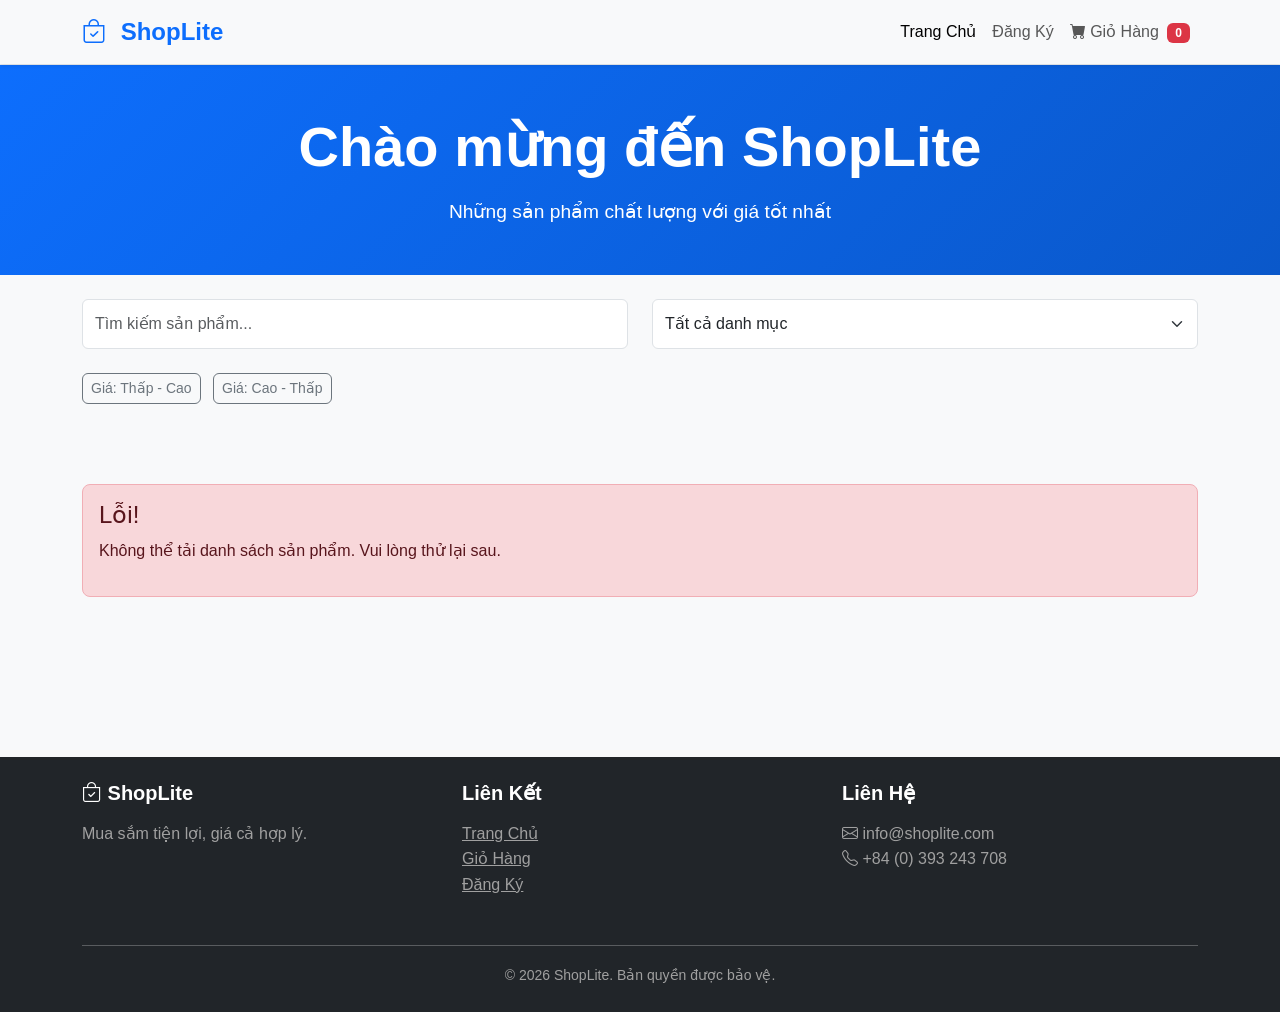
<file: index.html>
<!DOCTYPE html>
<html lang="vi">
<head>
    <meta charset="UTF-8">
    <meta name="viewport" content="width=device-width, initial-scale=1.0">
    <title>ShopLite - Trang Chủ</title>
    <!-- Bootstrap 5 CDN -->
    <link href="https://cdn.jsdelivr.net/npm/bootstrap@5.3.0/dist/css/bootstrap.min.css" rel="stylesheet">
    <!-- Bootstrap Icons -->
    <link href="https://cdn.jsdelivr.net/npm/bootstrap-icons@1.10.0/font/bootstrap-icons.css" rel="stylesheet">
    <!-- Custom CSS -->
    <link rel="stylesheet" href="css/style.css">
</head>
<body>
    <!-- Header / Navbar -->
    <header>
        <nav class="navbar navbar-expand-lg navbar-light bg-light shadow-sm">
            <div class="container">
                <a class="navbar-brand fw-bold" href="index.html">
                    <i class="bi bi-bag-check"></i> ShopLite
                </a>
                <button class="navbar-toggler" type="button" data-bs-toggle="collapse" data-bs-target="#navbarNav">
                    <span class="navbar-toggler-icon"></span>
                </button>
                <div class="collapse navbar-collapse" id="navbarNav">
                    <ul class="navbar-nav ms-auto">
                        <li class="nav-item">
                            <a class="nav-link active" href="index.html">Trang Chủ</a>
                        </li>
                        <li class="nav-item">
                            <a class="nav-link" href="register.html">Đăng Ký</a>
                        </li>
                        <li class="nav-item">
                            <a class="nav-link" href="cart.html">
                                <i class="bi bi-cart-fill"></i> Giỏ Hàng
                                <span class="badge bg-danger" id="cart-count">0</span>
                            </a>
                        </li>
                    </ul>
                </div>
            </div>
        </nav>
    </header>

    <!-- Main Content -->
    <main>
        <!-- Hero Section -->
        <section class="hero bg-primary text-white py-5">
            <div class="container text-center">
                <h1 class="display-4 fw-bold mb-3">Chào mừng đến ShopLite</h1>
                <p class="lead mb-0">Những sản phẩm chất lượng với giá tốt nhất</p>
            </div>
        </section>

        <!-- Filter Section -->
        <section class="py-4">
            <div class="container">
                <div class="row mb-4">
                    <div class="col-md-6">
                        <input type="text" id="search-input" class="form-control" placeholder="Tìm kiếm sản phẩm...">
                    </div>
                    <div class="col-md-6">
                        <select id="category-filter" class="form-select">
                            <option value="">Tất cả danh mục</option>
                        </select>
                    </div>
                </div>
                <!-- Sort Options -->
                <div class="row mb-4">
                    <div class="col-auto">
                        <button class="btn btn-outline-secondary btn-sm" id="sort-asc">Giá: Thấp - Cao</button>
                        <button class="btn btn-outline-secondary btn-sm" id="sort-desc">Giá: Cao - Thấp</button>
                    </div>
                </div>
            </div>
        </section>

        <!-- Loading State -->
        <section id="loading" class="d-none text-center py-5">
            <div class="spinner-border text-primary" role="status">
                <span class="visually-hidden">Đang tải...</span>
            </div>
            <p class="mt-2">Đang tải sản phẩm...</p>
        </section>

        <!-- Error State -->
        <section id="error" class="d-none">
            <div class="container">
                <div class="alert alert-danger mt-4" role="alert">
                    <h4 class="alert-heading">Lỗi!</h4>
                    <p id="error-message">Không thể tải sản phẩm. Vui lòng thử lại sau.</p>
                </div>
            </div>
        </section>

        <!-- Product Grid -->
        <section class="py-4">
            <div class="container">
                <div id="product-grid" class="row g-3">
                    <!-- Products will be rendered here -->
                </div>
                    <!-- Pagination -->
                <nav aria-label="Page navigation" class="mt-5">
                    <ul class="pagination justify-content-center" id="pagination">
                        <!-- JS sẽ render các nút số trang vào đây -->
                    </ul>
                </nav>                
            </div>
        </section>

        <!-- Empty State -->
        <section id="empty-state" class="d-none text-center py-5">
            <p class="text-muted">Không tìm thấy sản phẩm nào.</p>
        </section>
    </main>

    <!-- Footer -->
    <footer class="bg-dark text-white py-4 mt-5">
        <div class="container">
            <div class="row">
                <div class="col-md-4 mb-3">
                    <h5><i class="bi bi-bag-check"></i> ShopLite</h5>
                    <p class="text-muted">Mua sắm tiện lợi, giá cả hợp lý.</p>
                </div>
                <div class="col-md-4 mb-3">
                    <h5>Liên Kết</h5>
                    <ul class="list-unstyled text-muted">
                        <li><a href="index.html" class="text-muted">Trang Chủ</a></li>
                        <li><a href="cart.html" class="text-muted">Giỏ Hàng</a></li>
                        <li><a href="register.html" class="text-muted">Đăng Ký</a></li>
                    </ul>
                </div>
                <div class="col-md-4 mb-3">
                    <h5>Liên Hệ</h5>
                    <p class="text-muted">
                        <i class="bi bi-envelope"></i> info@shoplite.com<br>
                        <i class="bi bi-telephone"></i> +84 (0) 393 243 708
                    </p>
                </div>
            </div>
            <hr class="bg-secondary">
            <div class="text-center text-muted">
                <small>&copy; 2026 ShopLite. Bản quyền được bảo vệ.</small>
            </div>
        </div>
    </footer>

    <!-- Bootstrap JS -->
    <script src="https://cdn.jsdelivr.net/npm/bootstrap@5.3.0/dist/js/bootstrap.bundle.min.js"></script>
    <!-- Custom JS -->
    <script src="js/api.js"></script>
    <script src="js/utils.js"></script>
    <script src="js/cart.js"></script>
    <script src="js/main.js"></script>
</body>
</html>
</file>
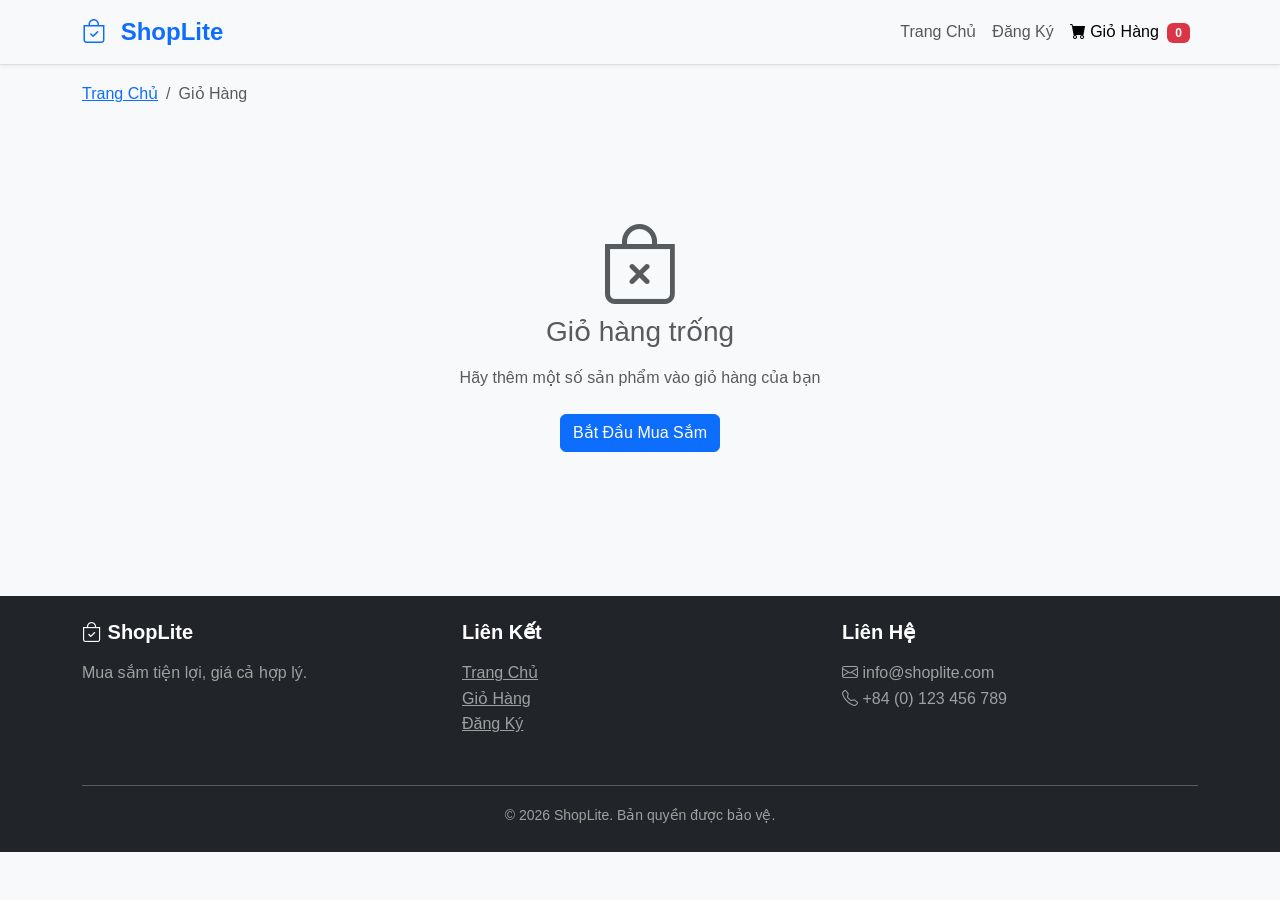
<file: cart.html>
<!DOCTYPE html>
<html lang="vi">
<head>
    <meta charset="UTF-8">
    <meta name="viewport" content="width=device-width, initial-scale=1.0">
    <title>ShopLite - Giỏ Hàng</title>
    <!-- Bootstrap 5 CDN -->
    <link href="https://cdn.jsdelivr.net/npm/bootstrap@5.3.0/dist/css/bootstrap.min.css" rel="stylesheet">
    <!-- Bootstrap Icons -->
    <link href="https://cdn.jsdelivr.net/npm/bootstrap-icons@1.10.0/font/bootstrap-icons.css" rel="stylesheet">
    <!-- Custom CSS -->
    <link rel="stylesheet" href="css/style.css">
</head>
<body>
    <!-- Header / Navbar -->
    <header>
        <nav class="navbar navbar-expand-lg navbar-light bg-light shadow-sm">
            <div class="container">
                <a class="navbar-brand fw-bold" href="index.html">
                    <i class="bi bi-bag-check"></i> ShopLite
                </a>
                <button class="navbar-toggler" type="button" data-bs-toggle="collapse" data-bs-target="#navbarNav">
                    <span class="navbar-toggler-icon"></span>
                </button>
                <div class="collapse navbar-collapse" id="navbarNav">
                    <ul class="navbar-nav ms-auto">
                        <li class="nav-item">
                            <a class="nav-link" href="index.html">Trang Chủ</a>
                        </li>
                        <li class="nav-item">
                            <a class="nav-link" href="register.html">Đăng Ký</a>
                        </li>
                        <li class="nav-item">
                            <a class="nav-link active" href="cart.html">
                                <i class="bi bi-cart-fill"></i> Giỏ Hàng
                                <span class="badge bg-danger" id="cart-count">0</span>
                            </a>
                        </li>
                    </ul>
                </div>
            </div>
        </nav>
    </header>

    <!-- Main Content -->
    <main>
        <!-- Breadcrumb -->
        <section class="py-3 bg-light">
            <div class="container">
                <nav aria-label="breadcrumb">
                    <ol class="breadcrumb mb-0">
                        <li class="breadcrumb-item"><a href="index.html">Trang Chủ</a></li>
                        <li class="breadcrumb-item active">Giỏ Hàng</li>
                    </ol>
                </nav>
            </div>
        </section>

        <!-- Cart Content -->
        <section class="py-5">
            <div class="container">
                <!-- Cart Items -->
                <div id="cart-items" class="d-none">
                    <div class="row">
                        <!-- Cart Items List -->
                        <div class="col-lg-8">
                            <div class="d-flex align-items-center justify-content-between mb-3">
                                <h5 class="mb-0">Sản phẩm trong giỏ</h5>
                                <span class="text-muted small" id="cart-item-count-label"></span>
                            </div>

                            <div id="cart-list-desktop" class="cart-list">
                                <!-- Cart items will be rendered here -->
                            </div>
                        </div>

                        <!-- Cart Summary -->
                        <div class="col-lg-4">
                            <div class="card">
                                <div class="card-body">
                                    <h5 class="card-title mb-4">Tổng Hóa Đơn</h5>
                                    <div class="d-flex justify-content-between mb-2">
                                        <span>Tổng tiền hàng:</span>
                                        <span id="subtotal">0 đ</span>
                                    </div>
                                    <div class="d-flex justify-content-between mb-3">
                                        <span>Phí vận chuyển:</span>
                                        <span id="shipping">0 đ</span>
                                    </div>
                                    <hr>
                                    <div class="d-flex justify-content-between mb-4">
                                        <strong>Tổng cộng:</strong>
                                        <strong id="total-price">0 đ</strong>
                                    </div>
                                    <button class="btn btn-primary w-100 mb-2">Thanh Toán</button>
                                    <a href="index.html" class="btn btn-outline-secondary w-100">Tiếp Tục Mua Sắm</a>
                                    <button class="btn btn-danger w-100 mt-2" id="clear-cart-btn">Xóa Giỏ Hàng</button>
                                </div>
                            </div>
                        </div>
                    </div>
                </div>

                <!-- Empty Cart -->
                <div id="empty-cart" class="text-center py-5">
                    <i class="bi bi-bag-x display-1 text-muted mb-3"></i>
                    <h3 class="text-muted mb-3">Giỏ hàng trống</h3>
                    <p class="text-muted mb-4">Hãy thêm một số sản phẩm vào giỏ hàng của bạn</p>
                    <a href="index.html" class="btn btn-primary">Bắt Đầu Mua Sắm</a>
                </div>
            </div>
        </section>
    </main>

    <!-- Footer -->
    <footer class="bg-dark text-white py-4 mt-5">
        <div class="container">
            <div class="row">
                <div class="col-md-4 mb-3">
                    <h5><i class="bi bi-bag-check"></i> ShopLite</h5>
                    <p class="text-muted">Mua sắm tiện lợi, giá cả hợp lý.</p>
                </div>
                <div class="col-md-4 mb-3">
                    <h5>Liên Kết</h5>
                    <ul class="list-unstyled text-muted">
                        <li><a href="index.html" class="text-muted">Trang Chủ</a></li>
                        <li><a href="cart.html" class="text-muted">Giỏ Hàng</a></li>
                        <li><a href="register.html" class="text-muted">Đăng Ký</a></li>
                    </ul>
                </div>
                <div class="col-md-4 mb-3">
                    <h5>Liên Hệ</h5>
                    <p class="text-muted">
                        <i class="bi bi-envelope"></i> info@shoplite.com<br>
                        <i class="bi bi-telephone"></i> +84 (0) 123 456 789
                    </p>
                </div>
            </div>
            <hr class="bg-secondary">
            <div class="text-center text-muted">
                <small>&copy; 2026 ShopLite. Bản quyền được bảo vệ.</small>
            </div>
        </div>
    </footer>

    <!-- Bootstrap JS -->
    <script src="https://cdn.jsdelivr.net/npm/bootstrap@5.3.0/dist/js/bootstrap.bundle.min.js"></script>
    <!-- Custom JS -->
    <script src="js/api.js"></script>
    <script src="js/utils.js"></script>
    <script src="js/cart.js"></script>
</body>
</html>
</file>
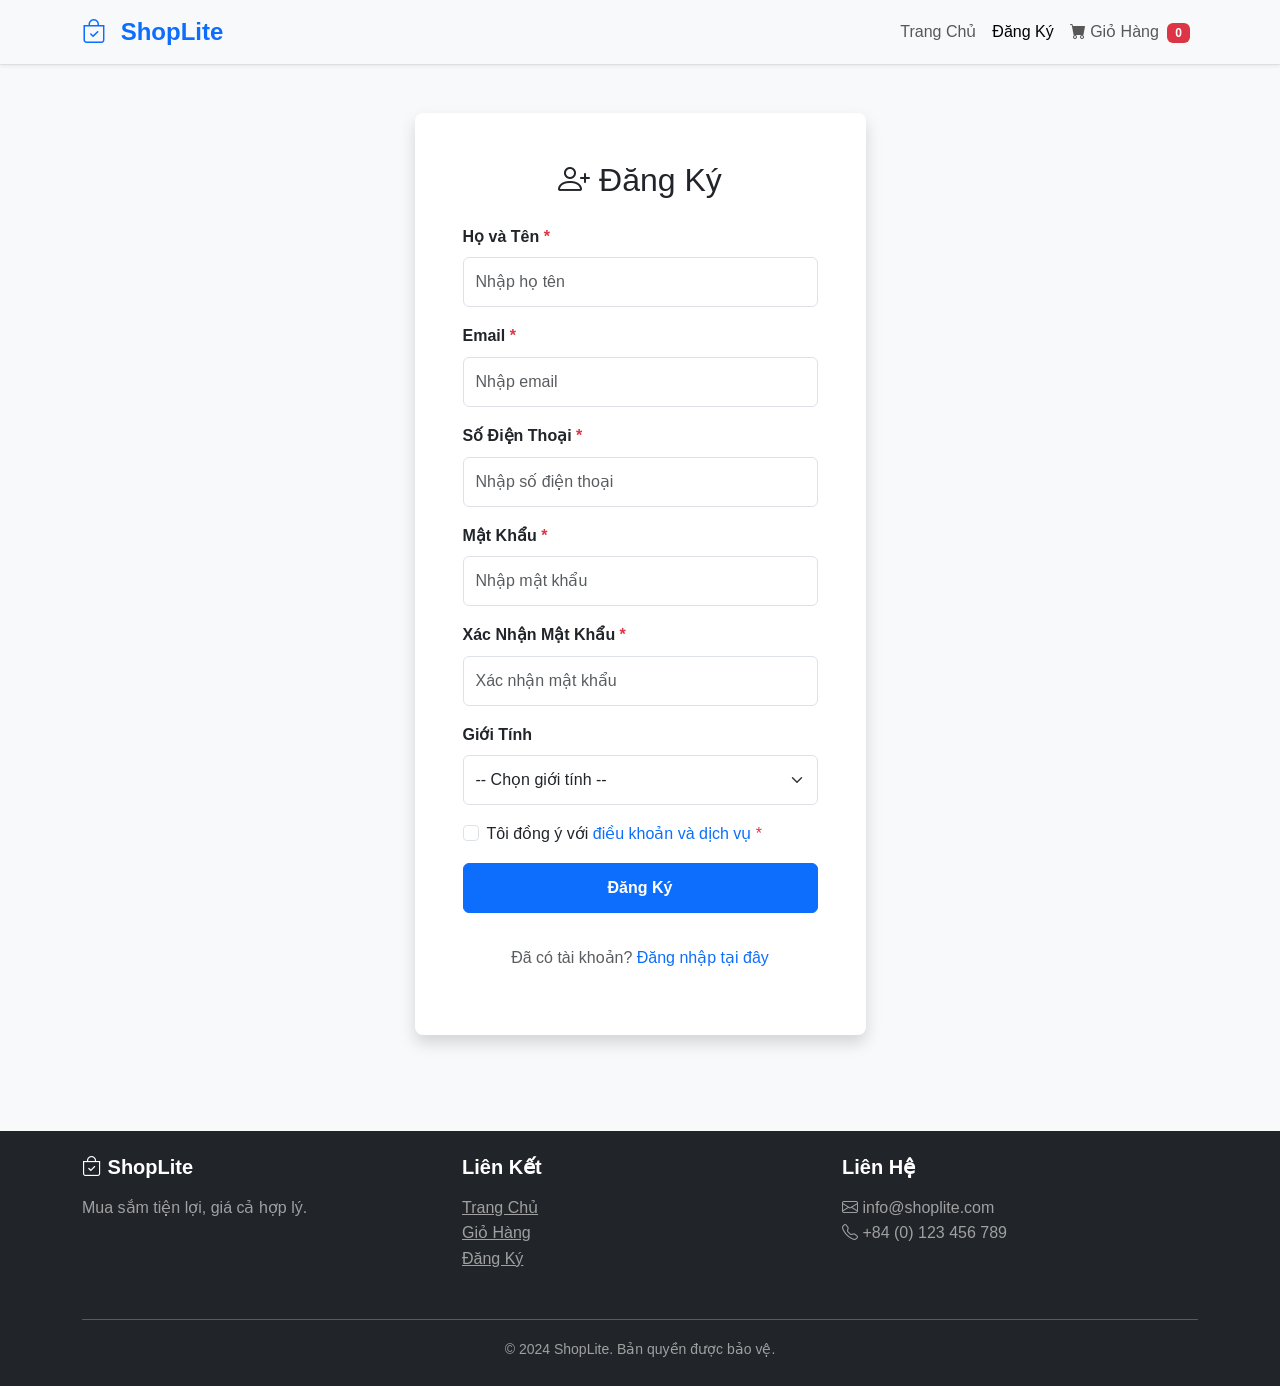
<file: register.html>
<!DOCTYPE html>
<html lang="vi">
<head>
    <meta charset="UTF-8">
    <meta name="viewport" content="width=device-width, initial-scale=1.0">
    <title>ShopLite - Đăng Ký</title>
    <!-- Bootstrap 5 CDN -->
    <link href="https://cdn.jsdelivr.net/npm/bootstrap@5.3.0/dist/css/bootstrap.min.css" rel="stylesheet">
    <!-- Bootstrap Icons -->
    <link href="https://cdn.jsdelivr.net/npm/bootstrap-icons@1.10.0/font/bootstrap-icons.css" rel="stylesheet">
    <!-- Custom CSS -->
    <link rel="stylesheet" href="css/style.css">
</head>
<body>
    <!-- Header / Navbar -->
    <header>
        <nav class="navbar navbar-expand-lg navbar-light bg-light shadow-sm">
            <div class="container">
                <a class="navbar-brand fw-bold" href="index.html">
                    <i class="bi bi-bag-check"></i> ShopLite
                </a>
                <button class="navbar-toggler" type="button" data-bs-toggle="collapse" data-bs-target="#navbarNav">
                    <span class="navbar-toggler-icon"></span>
                </button>
                <div class="collapse navbar-collapse" id="navbarNav">
                    <ul class="navbar-nav ms-auto">
                        <li class="nav-item">
                            <a class="nav-link" href="index.html">Trang Chủ</a>
                        </li>
                        <li class="nav-item">
                            <a class="nav-link active" href="register.html">Đăng Ký</a>
                        </li>
                        <li class="nav-item">
                            <a class="nav-link" href="cart.html">
                                <i class="bi bi-cart-fill"></i> Giỏ Hàng
                                <span class="badge bg-danger" id="cart-count">0</span>
                            </a>
                        </li>
                    </ul>
                </div>
            </div>
        </nav>
    </header>

    <!-- Main Content -->
    <main>
        <section class="py-5">
            <div class="container">
                <div class="row justify-content-center">
                    <div class="col-md-6 col-lg-5">
                        <div class="card shadow">
                            <div class="card-body p-5">
                                <h2 class="card-title text-center mb-4">
                                    <i class="bi bi-person-plus"></i> Đăng Ký
                                </h2>

                                <!-- Registration Form -->
                                <form id="register-form" novalidate>
                                    <!-- Full Name -->
                                    <div class="mb-3">
                                        <label for="fullname" class="form-label">Họ và Tên <span class="text-danger">*</span></label>
                                        <input type="text" class="form-control" id="fullname" name="fullname" placeholder="Nhập họ tên">
                                        <div class="invalid-feedback d-block" id="fullname-error"></div>
                                    </div>

                                    <!-- Email -->
                                    <div class="mb-3">
                                        <label for="email" class="form-label">Email <span class="text-danger">*</span></label>
                                        <input type="email" class="form-control" id="email" name="email" placeholder="Nhập email">
                                        <div class="invalid-feedback d-block" id="email-error"></div>
                                    </div>

                                    <!-- Phone -->
                                    <div class="mb-3">
                                        <label for="phone" class="form-label">Số Điện Thoại <span class="text-danger">*</span></label>
                                        <input type="tel" class="form-control" id="phone" name="phone" placeholder="Nhập số điện thoại">
                                        <div class="invalid-feedback d-block" id="phone-error"></div>
                                    </div>

                                    <!-- Password -->
                                    <div class="mb-3">
                                        <label for="password" class="form-label">Mật Khẩu <span class="text-danger">*</span></label>
                                        <input type="password" class="form-control" id="password" name="password" placeholder="Nhập mật khẩu">
                                        <div class="invalid-feedback d-block" id="password-error"></div>
                                    </div>

                                    <!-- Confirm Password -->
                                    <div class="mb-3">
                                        <label for="confirm-password" class="form-label">Xác Nhận Mật Khẩu <span class="text-danger">*</span></label>
                                        <input type="password" class="form-control" id="confirm-password" name="confirm-password" placeholder="Xác nhận mật khẩu">
                                        <div class="invalid-feedback d-block" id="confirm-password-error"></div>
                                    </div>

                                    <!-- Gender Select -->
                                    <div class="mb-3">
                                        <label for="gender" class="form-label">Giới Tính</label>
                                        <select class="form-select" id="gender" name="gender">
                                            <option value="">-- Chọn giới tính --</option>
                                            <option value="male">Nam</option>
                                            <option value="female">Nữ</option>
                                            <option value="other">Khác</option>
                                        </select>
                                    </div>

                                    <!-- Agree to Terms Checkbox -->
                                    <div class="mb-3 form-check">
                                        <input type="checkbox" class="form-check-input" id="agree-terms" name="agree-terms">
                                        <label class="form-check-label" for="agree-terms">
                                            Tôi đồng ý với <a href="#" class="text-decoration-none">điều khoản và dịch vụ</a> <span class="text-danger">*</span>
                                        </label>
                                        <div class="invalid-feedback d-block" id="agree-terms-error"></div>
                                    </div>

                                    <!-- Submit Button -->
                                    <button type="submit" class="btn btn-primary w-100 mb-3">Đăng Ký</button>

                                    <!-- Success Message -->
                                    <div id="success-message" class="d-none alert alert-success">
                                        <i class="bi bi-check-circle"></i> Đăng ký thành công!
                                    </div>
                                </form>

                                <!-- Login Link -->
                                <p class="text-center text-muted mt-3">
                                    Đã có tài khoản? <a href="#" class="text-decoration-none">Đăng nhập tại đây</a>
                                </p>
                            </div>
                        </div>
                    </div>
                </div>
            </div>
        </section>
    </main>

    <!-- Footer -->
    <footer class="bg-dark text-white py-4 mt-5">
        <div class="container">
            <div class="row">
                <div class="col-md-4 mb-3">
                    <h5><i class="bi bi-bag-check"></i> ShopLite</h5>
                    <p class="text-muted">Mua sắm tiện lợi, giá cả hợp lý.</p>
                </div>
                <div class="col-md-4 mb-3">
                    <h5>Liên Kết</h5>
                    <ul class="list-unstyled text-muted">
                        <li><a href="index.html" class="text-muted">Trang Chủ</a></li>
                        <li><a href="cart.html" class="text-muted">Giỏ Hàng</a></li>
                        <li><a href="register.html" class="text-muted">Đăng Ký</a></li>
                    </ul>
                </div>
                <div class="col-md-4 mb-3">
                    <h5>Liên Hệ</h5>
                    <p class="text-muted">
                        <i class="bi bi-envelope"></i> info@shoplite.com<br>
                        <i class="bi bi-telephone"></i> +84 (0) 123 456 789
                    </p>
                </div>
            </div>
            <hr class="bg-secondary">
            <div class="text-center text-muted">
                <small>&copy; 2024 ShopLite. Bản quyền được bảo vệ.</small>
            </div>
        </div>
    </footer>

    <!-- Bootstrap JS -->
    <script src="https://cdn.jsdelivr.net/npm/bootstrap@5.3.0/dist/js/bootstrap.bundle.min.js"></script>
    <!-- Custom JS -->
    <script src="js/api.js"></script>
    <script src="js/utils.js"></script>
    <script src="js/auth.js"></script>
</body>
</html>
</file>
<file: css/style.css>
/* ========================================
   FEF ShopLite - Main Stylesheet
   ======================================== */

:root {
    --primary-color: #0d6efd;
    --dark-color: #212529;
    --light-color: #f8f9fa;
    --danger-color: #dc3545;
}

* {
    margin: 0;
    padding: 0;
    box-sizing: border-box;
}

body {
    font-family: 'Segoe UI', Tahoma, Geneva, Verdana, sans-serif;
    background-color: var(--light-color);
    color: #333;
    line-height: 1.6;
}

/* ========================================
   Header & Navigation
   ======================================== */

header {
    background: white;
    border-bottom: 1px solid #e9ecef;
    position: sticky;
    top: 0;
    z-index: 100;
}

.navbar-brand {
    font-size: 1.5rem;
    color: var(--primary-color);
}

.navbar-brand i {
    margin-right: 8px;
}

#cart-count {
    margin-left: 4px;
    font-size: 0.75rem;
}

/* ========================================
   Hero Section
   ======================================== */

.hero {
    background: linear-gradient(135deg, var(--primary-color) 0%, #0a58ca 100%);
}

.hero h1 {
    font-weight: 700;
    animation: fadeIn 0.6s ease-in;
}

.hero p {
    font-weight: 300;
    font-size: 1.2rem;
}

@keyframes fadeIn {
    from {
        opacity: 0;
        transform: translateY(20px);
    }
    to {
        opacity: 1;
        transform: translateY(0);
    }
}

/* ========================================
   Product Grid & Cards
   ======================================== */

.product-card {
    transition: all 0.3s ease;
    border: none;
    border-radius: 8px;
    overflow: hidden;
    box-shadow: 0 2px 8px rgba(0, 0, 0, 0.1);
}

.product-card:hover {
    transform: translateY(-8px);
    box-shadow: 0 8px 16px rgba(0, 0, 0, 0.15);
}

.product-image {
    height: 220px;
    background: #f8f9fa;
    display: flex;
    align-items: center;
    justify-content: center;
    padding: 16px;
    overflow: hidden;
}

.product-image img {
    max-width: 100%;
    max-height: 100%;
    object-fit: contain;
    transition: transform 0.3s ease;
}

.product-card:hover .product-image img {
    transform: scale(1.05);
}

.product-info {
    padding: 16px;
}

.product-name {
    font-weight: 600;
    margin-bottom: 8px;
    min-height: 40px;
    display: -webkit-box;
    -webkit-line-clamp: 2;
    line-clamp: 2;
    -webkit-box-orient: vertical;
    overflow: hidden;
}

.product-price {
    color: var(--danger-color);
    font-weight: 700;
    font-size: 1.25rem;
    margin-bottom: 12px;
}

.product-rating {
    color: #ffc107;
    font-size: 0.9rem;
    margin-bottom: 12px;
}

.product-actions {
    display: grid;
    grid-template-columns: 1fr 1fr;
    gap: 8px;
    margin-top: 12px;
}

.product-actions a,
.product-actions button {
    font-size: 0.9rem;
    padding: 10px 8px;
    height: auto;
    white-space: nowrap;
    text-align: center;
}

/* ========================================
   Loading & Error States
   ======================================== */

.spinner-border {
    width: 50px;
    height: 50px;
}

.alert {
    border-radius: 8px;
}

/* ========================================
   Filters & Search
   ======================================== */

#search-input,
#category-filter {
    border-radius: 6px;
    border: 1px solid #dee2e6;
    padding: 12px;
}

#search-input:focus,
#category-filter:focus {
    border-color: var(--primary-color);
    box-shadow: 0 0 0 0.2rem rgba(13, 110, 253, 0.1);
}

.btn-outline-secondary {
    margin-right: 8px;
    margin-bottom: 8px;
    border-radius: 6px;
}

/* ========================================
   Product Detail Page
   ======================================== */

#product-image {
    border-radius: 8px;
    background: white;
    padding: 20px;
}

#product-title {
    font-weight: 700;
    color: var(--dark-color);
}

#product-description {
    line-height: 1.8;
    margin-bottom: 20px;
}

.input-group {
    border-radius: 6px;
    overflow: hidden;
}

#add-to-cart-btn {
    border-radius: 6px;
    font-weight: 600;
    transition: all 0.3s ease;
}

#add-to-cart-btn:hover {
    transform: scale(1.02);
}

.product-image-card {
    border-radius: 12px;
}

.product-image-card #product-image {
    width: 100%;
    max-height: 420px;
    object-fit: contain;
}

.quantity-selector {
    max-width: 180px;
}

.quantity-selector .btn-outline-secondary {
    margin-right: 0;
    margin-bottom: 0;
    width: 42px;
    min-width: 42px;
    height: 42px;
    padding: 0;
    display: inline-flex;
    align-items: center;
    justify-content: center;
}

.quantity-selector .form-control {
    height: 42px;
    padding-top: 0;
    padding-bottom: 0;
    border-left: 0;
    border-right: 0;
}

.quantity-selector .bi {
    font-size: 0.95rem;
    line-height: 1;
}

input[type="number"]::-webkit-outer-spin-button,
input[type="number"]::-webkit-inner-spin-button {
    -webkit-appearance: none;
    margin: 0;
}

input[type="number"] {
    -moz-appearance: textfield;
    appearance: textfield;
}

.related-card {
    transition: transform 0.25s ease, box-shadow 0.25s ease;
}

.related-card:hover {
    transform: translateY(-6px) scale(1.02);
    box-shadow: 0 10px 24px rgba(0, 0, 0, 0.15);
}

.related-card .card-img-top {
    height: 180px;
    object-fit: contain;
    padding: 12px;
    background: #fff;
}

.fade-in-anim {
    animation: fadeIn 0.35s ease-in;
}

.fade-out-anim {
    animation: fadeOut 0.25s ease-in forwards;
}

.shoplite-toast-container {
    position: fixed;
    top: 1rem;
    right: 1rem;
    z-index: 1080;
    display: flex;
    flex-direction: column;
    gap: 0.75rem;
    max-width: calc(100vw - 2rem);
}

.shoplite-toast {
    min-width: 260px;
    margin: 0;
    border: 0;
    border-left: 4px solid #198754;
    border-radius: 12px;
    padding: 0.85rem 1rem;
    display: flex;
    align-items: center;
    gap: 0.5rem;
}

@keyframes fadeOut {
    from {
        opacity: 1;
        transform: translateY(0);
    }
    to {
        opacity: 0;
        transform: translateY(-8px);
    }
}

/* ========================================
   Cart Page
   ======================================== */

.table {
    background: white;
    border-radius: 8px;
    overflow: hidden;
}

.table thead {
    background-color: var(--light-color);
}

.cart-item {
    display: flex;
    gap: 16px;
    padding: 16px;
    background: white;
    border-radius: 8px;
    margin-bottom: 12px;
    align-items: center;
}

.cart-item-image {
    width: 80px;
    height: 80px;
    object-fit: cover;
    border-radius: 6px;
    background: var(--light-color);
}

.cart-item-info {
    flex: 1;
}

.cart-item-name {
    font-weight: 600;
    margin-bottom: 8px;
}

.cart-item-price {
    color: var(--danger-color);
    font-weight: 700;
}

.cart-list {
    display: flex;
    flex-direction: column;
}

.cart-item-card {
    border-radius: 14px;
    transition: transform 0.2s ease, box-shadow 0.2s ease;
}

.cart-item-card:hover {
    transform: translateY(-2px);
    box-shadow: 0 8px 20px rgba(0, 0, 0, 0.08);
}

.cart-item-thumb {
    width: 82px;
    height: 82px;
    object-fit: contain;
    background: #fff;
    flex: 0 0 auto;
}

.cart-item-title {
    font-weight: 600;
    line-height: 1.35;
}

.cart-qty-group {
    width: 132px;
}

.cart-qty-group .btn,
.cart-qty-group .form-control {
    height: 36px;
}

.card {
    border-radius: 8px;
    border: none;
    box-shadow: 0 2px 8px rgba(0, 0, 0, 0.1);
}

.card-body {
    padding: 24px;
}

#total-price {
    font-size: 1.5rem;
    color: var(--primary-color);
}

/* ========================================
   Register Form
   ======================================== */

.form-control,
.form-select {
    border-radius: 6px;
    border: 1px solid #dee2e6;
    padding: 12px;
}

.form-control:focus,
.form-select:focus {
    border-color: var(--primary-color);
    box-shadow: 0 0 0 0.2rem rgba(13, 110, 253, 0.1);
}

.form-label {
    font-weight: 600;
    margin-bottom: 8px;
    color: var(--dark-color);
}

.invalid-feedback {
    color: var(--danger-color);
    font-size: 0.875rem;
    margin-top: 4px;
}

#register-form .btn {
    border-radius: 6px;
    font-weight: 600;
    padding: 12px;
}

/* ========================================
   Footer
   ======================================== */

footer {
    background-color: var(--dark-color);
    margin-top: auto;
    color: #e9ecef;
}

footer p {
    color: #b0b0b0;
}

footer a {
    transition: color 0.3s ease;
    color: #b0b0b0 !important;
}

footer a:hover {
    color: white !important;
}

footer h5 {
    font-weight: 700;
    margin-bottom: 16px;
    color: white;
}

footer .text-muted {
    color: #a0a0a0 !important;
}

/* ========================================
   Responsive Design
   ======================================== */

/* Mobile - Extra Small (≤576px) */
@media (max-width: 576px) {
    .hero h1 {
        font-size: 1.75rem;
    }

    .product-card {
        margin-bottom: 12px;
    }

    .product-actions {
        grid-template-columns: 1fr;
    }

    #search-input,
    #category-filter {
        margin-bottom: 12px;
    }

    .table {
        font-size: 0.9rem;
    }

    .cart-item {
        gap: 12px;
    }
}

/* Tablet - Small (576px - 768px) */
@media (min-width: 576px) and (max-width: 768px) {
    .product-card {
        margin-bottom: 12px;
    }
}

/* Desktop - Large (≥769px) */
@media (min-width: 992px) {
    .navbar-expand-lg .navbar-collapse {
        justify-content: flex-end;
    }
}

/* ========================================
   Utilities
   ======================================== */

.d-none {
    display: none !important;
}

.text-muted {
    color: #6c757d;
}

.badge {
    padding: 4px 8px;
    font-size: 0.75rem;
}

/* Smooth transitions */
* {
    transition: background-color 0.2s ease, color 0.2s ease;
}

button, a {
    transition: all 0.3s ease;
}
</file>
